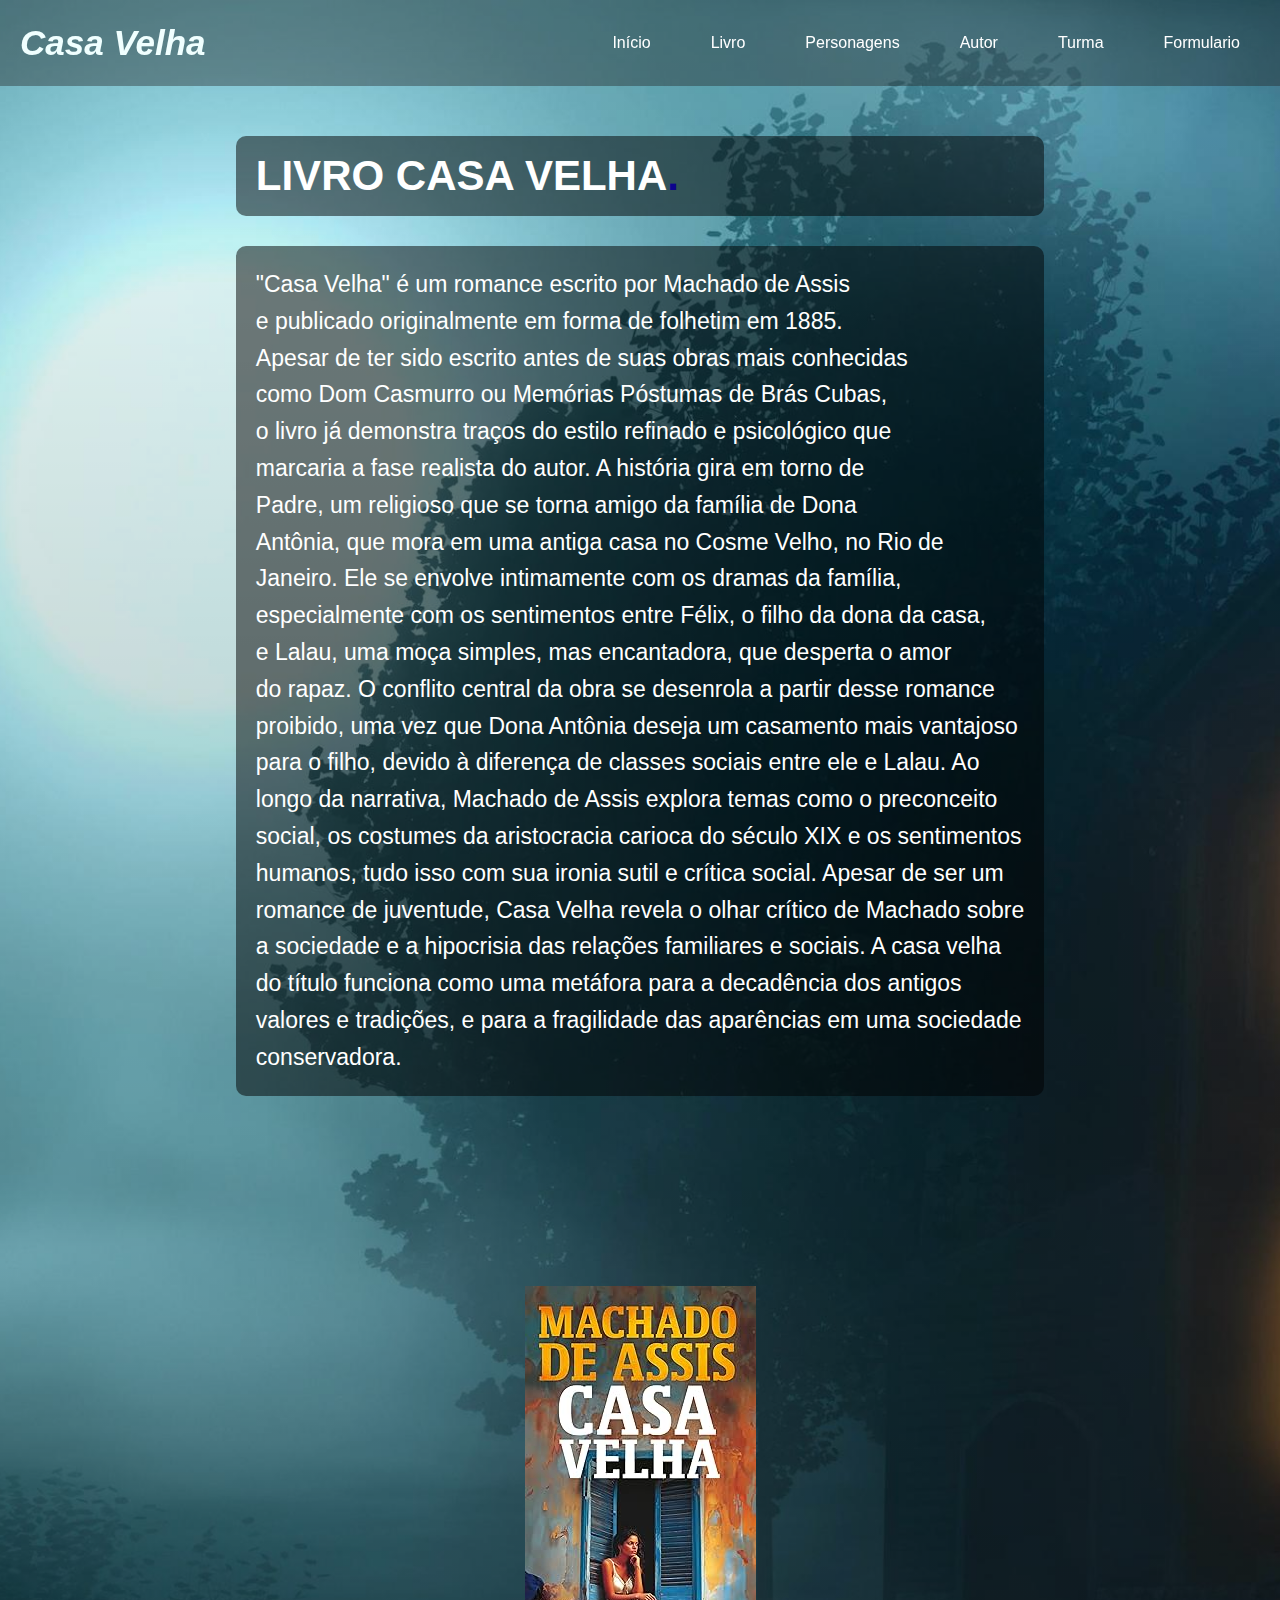
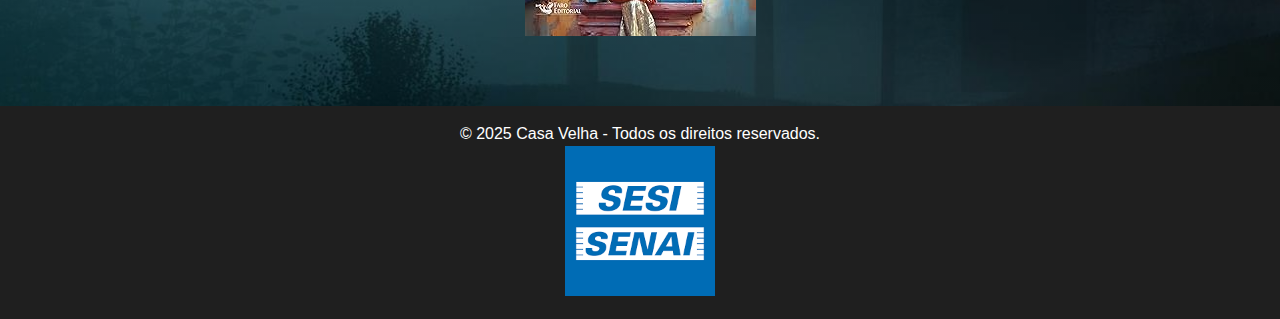
<file: index.html>
<!DOCTYPE html>
<html lang="pt-BR">
<head>
    <meta name="viewport" content="width=device-width, initial-scale=1.0">
    <link rel="stylesheet" href="style.css">
    <meta charset="UTF-8" />
    <meta name="viewport" content="width=device-width, initial-scale=1.0"/>
    <title>Casa Velha</title>
    <link rel="stylesheet" href="style.css" />
</head>
<body>
    <header>
        <nav class="navbar">
            <div class="logo">Casa Velha</div>
            <button class="menu-toggle" aria-label="Abrir menu">☰</button>
            <ul class="nav-links">
                <li><a href="index.html">Início</a></li>
                <li><a href="livro.html">Livro</a></li>
                <li><a href="personagens.html">Personagens</a></li>
                <li><a href="autor.html">Autor</a></li>
                <li><a href="turma.html">Turma</a></li>
                <li><a href="formulario.html">Formulario</a></li>
            </ul>
        </nav>
    </header>

    <main>
        <section class="topo-do-site">
            <div class="interface">
                <div class="flex">
                    <div class="txt-topo-site">
                        <h1>LIVRO CASA VELHA<span>.</span></h1>
                        <p>"Casa Velha" é um romance escrito por Machado de Assis <br> e publicado
                             originalmente em forma de folhetim em 1885. <br>  Apesar de ter 
                             sido escrito antes de suas obras mais conhecidas <br> como Dom Casmurro
                              ou Memórias Póstumas de Brás Cubas, <br> o livro já demonstra traços
                               do estilo refinado e psicológico que <br> marcaria a fase realista do autor.
A história gira em torno de <br>Padre, um religioso que se torna amigo da família de Dona <br>
 Antônia, que mora em uma antiga casa no Cosme Velho, no Rio de <br> Janeiro. Ele se envolve 
 intimamente com os dramas da família, <br> especialmente com os sentimentos entre Félix, o 
 filho da dona da casa, <br> e Lalau, uma moça simples, mas encantadora, que desperta o amor <br> do rapaz.
O conflito central da obra se desenrola a partir desse romance <br>proibido, uma vez que
 Dona Antônia deseja um casamento mais vantajoso <br> para o filho, devido à diferença de 
 classes sociais entre ele e Lalau. Ao <br>longo da narrativa, Machado de Assis explora temas como o preconceito<br> social, os costumes da aristocracia 
 carioca do século XIX e os sentimentos <br> humanos, tudo isso com sua ironia sutil e crítica social.
Apesar de ser um <br> romance de juventude, Casa Velha revela o olhar crítico de Machado 
sobre <br>a sociedade e a hipocrisia das relações familiares e sociais. A casa velha <br> do título funciona como uma metáfora para a decadência dos 
antigos <br> valores e tradições, 
e para a fragilidade das aparências em uma sociedade <br> conservadora.</p>
                    </div><!--txt-topo-site-->

                    <div class="img-topo-site">
                        <img src="pessoa.png" alt="">
                    </div><!--img-topo-site-->
                </div><!--flex-->
            </div><!--interface-->
        </section><!--topo-do-site-->
    </main>

    <footer>
        <p>© 2025 Casa Velha - Todos os direitos reservados.</p>
        <img src="sesisenai.png" alt="Logo do SESI SENAI" style="width: 150px; height: auto;">
    </footer>

    <script src="menu.js"></script>

</body>
</html>
</file>
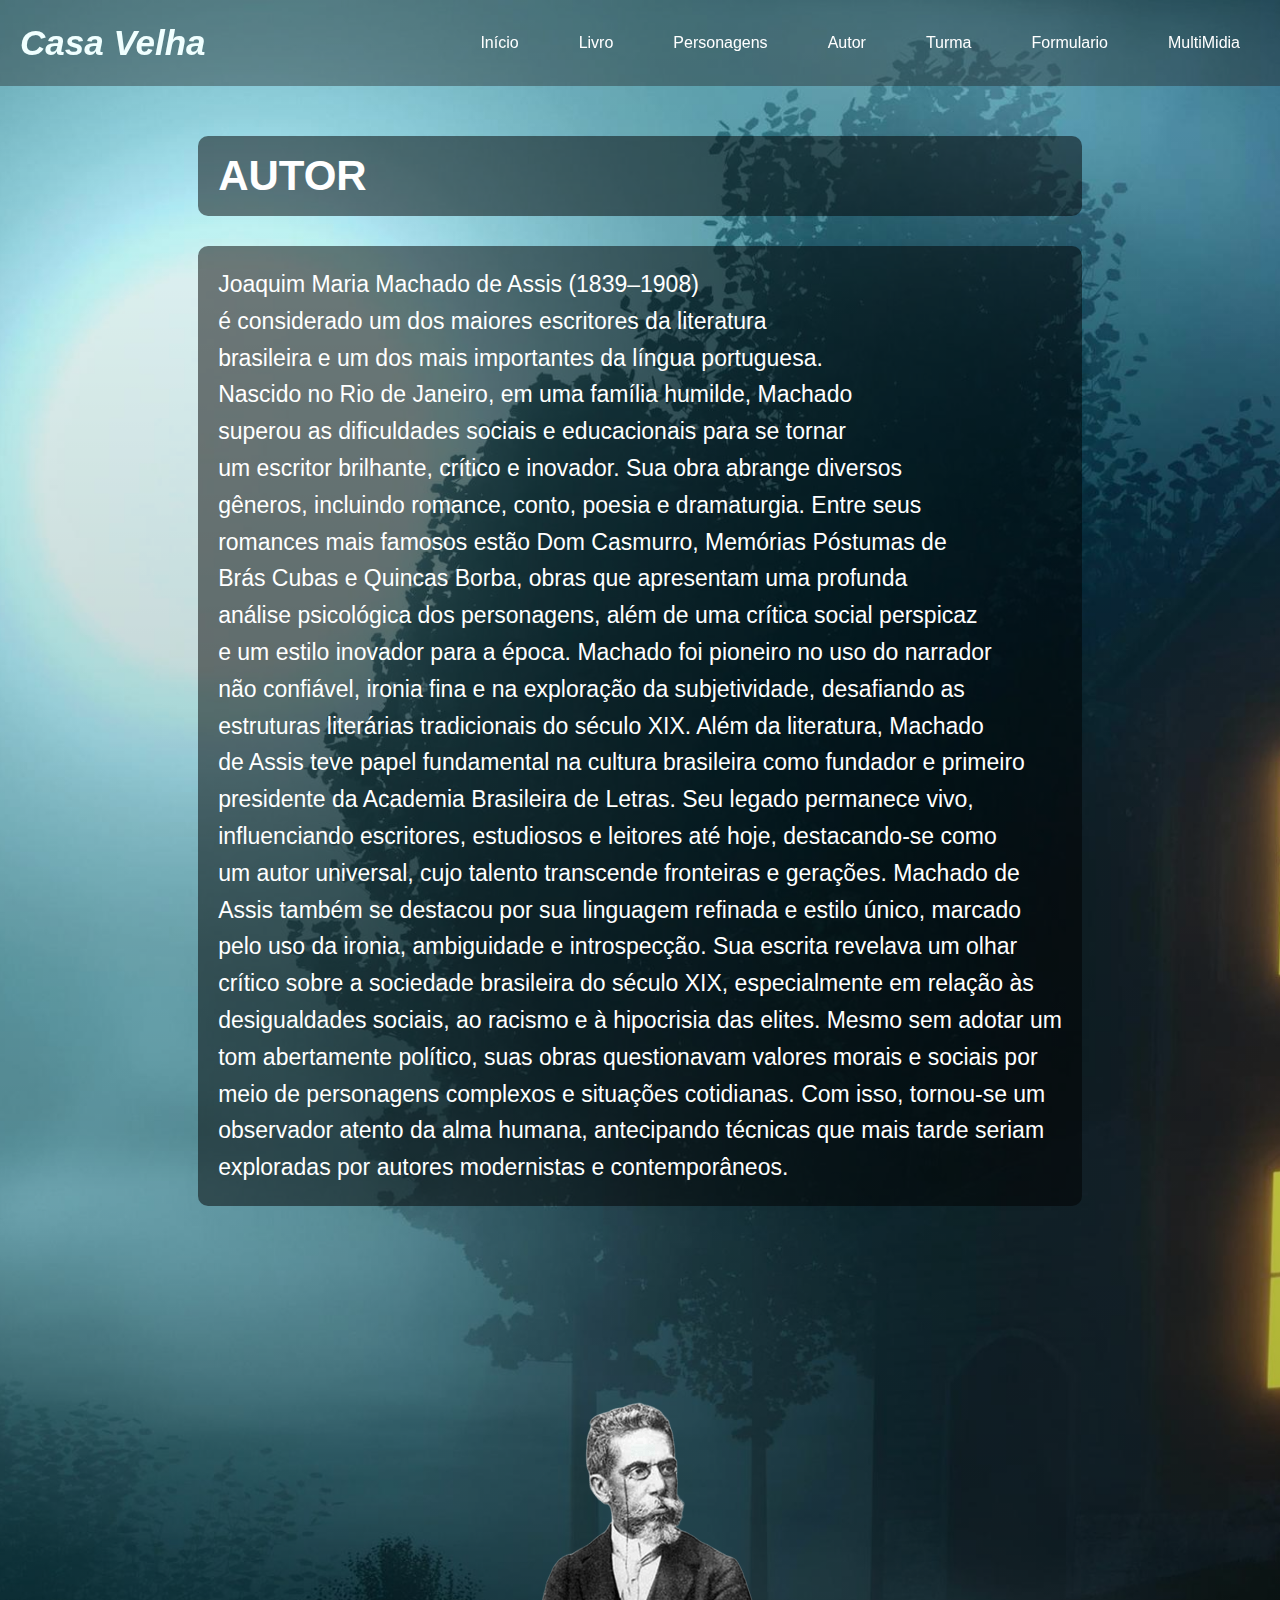
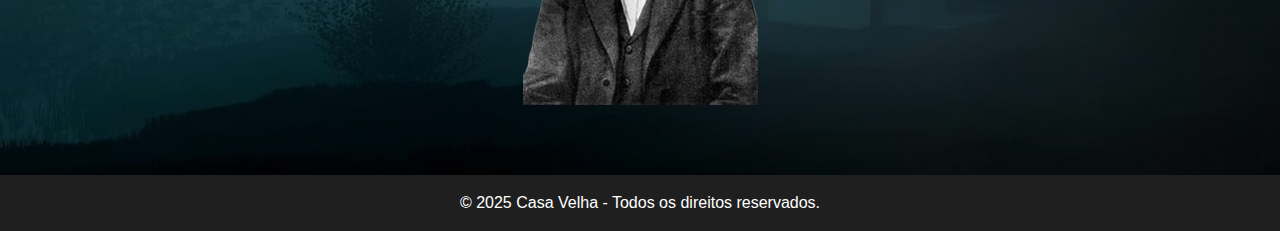
<file: autor.html>
<!DOCTYPE html>
<html lang="pt-BR">
<head>
    <meta name="viewport" content="width=device-width, initial-scale=1.0">
<link rel="stylesheet" href="style.css">
  <meta charset="UTF-8" />
  <meta name="viewport" content="width=device-width, initial-scale=1.0"/>
  <title>Leitor de PDF</title>
  <link rel="stylesheet" href="style.css" />
</head>
<body>
    <header>
  <nav class="navbar">
    <div class="logo">Casa Velha</div>
    <button class="menu-toggle" aria-label="Abrir menu">☰</button>
    <ul class="nav-links">
      <li><a href="index.html">Início</a></li>
      <li><a href="livro.html">Livro</a></li>
      <li><a href="personagens.html">Personagens</a></li>
      <li><a href="autor.html">Autor</a></li>
      <li><a href="turma.html">Turma</a></li>
      <li><a href="formulario.html">Formulario</a></li>
      <li><a href="multimidia.html">MultiMidia</a></li>
    </ul>
  </nav>
</header>
    </div>

    <main>
        <section class="topo-do-site">
            <div class="interface">
                <div class="flex">
                    <div class="txt-topo-site">
                        <h1>AUTOR</h1>
                        <p>Joaquim Maria Machado de Assis (1839–1908) <br>
                            é considerado um dos maiores escritores da
                             literatura <br> brasileira e um dos mais importantes
                              da língua portuguesa.<br> Nascido no Rio de Janeiro,
                               em uma família humilde, Machado <br> superou as
                                dificuldades sociais e educacionais para se
                                 tornar<br> um escritor brilhante, crítico e inovador.
Sua obra abrange diversos <br> gêneros, incluindo romance, conto, poesia e dramaturgia.
 Entre seus <br> romances mais famosos estão Dom Casmurro, Memórias Póstumas de <br> Brás Cubas
  e Quincas Borba, obras que apresentam uma profunda <br>análise psicológica dos
   personagens, além de uma crítica social perspicaz <br> e um estilo inovador para 
   a época. Machado foi pioneiro no uso do narrador<br> não confiável, ironia fina 
   e na exploração da subjetividade, desafiando as<br> estruturas literárias tradicionais
    do século XIX.
Além da literatura, Machado <br>de Assis teve papel fundamental na cultura 
brasileira como fundador e primeiro <br> presidente da Academia Brasileira de Letras.
 Seu legado permanece vivo, <br> influenciando escritores, estudiosos e leitores até
  hoje, destacando-se como<br> um autor universal, cujo talento transcende fronteiras
   e gerações. Machado de <br> Assis também se destacou por sua linguagem refinada e estilo único,
    marcado<br> pelo uso da ironia, ambiguidade e introspecção. Sua escrita revelava um olhar <br>
     crítico sobre a sociedade brasileira do século XIX, especialmente em relação às <br>
     desigualdades sociais, ao racismo e à hipocrisia das elites. Mesmo sem adotar um<br> tom 
     abertamente político, suas obras questionavam valores morais e sociais por<br> meio de personagens 
     complexos e situações cotidianas. Com isso, tornou-se um<br> observador atento da alma
      humana, antecipando técnicas que mais tarde seriam <br> exploradas por autores modernistas
       e contemporâneos.








</p>
                    </div><!--txt-topo-site-->

                    <div class="img-topo-site">
                        <img src="machado.png" alt="">
                    </div><!--img-topo-site-->
                </div><!--flex-->
            </div><!--interface-->
        </section><!--topo-do-site-->
    </main>
    <footer>
  <p>© 2025 Casa Velha - Todos os direitos reservados.</p>
</footer>

<script src="menu.js"></script>

</body>
</html>
</file>
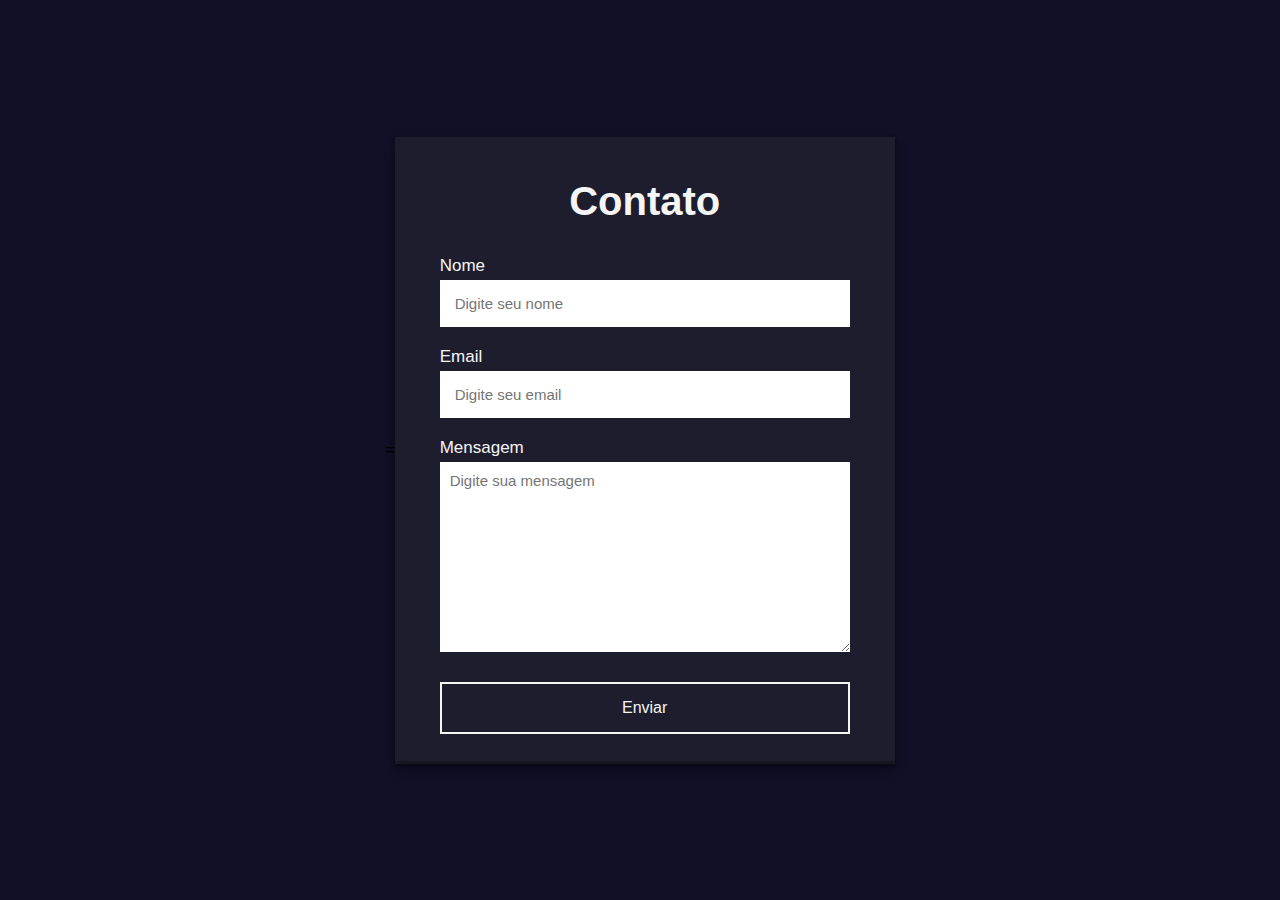
<file: formulario.html>
=<!DOCTYPE html>
<html lang="en">
<head>
    <meta charset="UTF-8">
    <meta http-equiv="X-UA-Compatible" content="IE=edge">
    <meta name="viewport" content="width=device-width, initial-scale=1.0">
    <link rel="stylesheet" href="style2.css">
    <title>Formulário</title>
</head>
<body>
    <section>
        <h2>Contato</h2>
        <form action="https://api.staticforms.xyz/submit" method="post">
            <label>Nome</label>
            <input type="text" name="name" placeholder="Digite seu nome" autocomplete="off" required>
            <label>Email</label>
            <input type="email" name="email" placeholder="Digite seu email" autocomplete="off" required>
            <label>Mensagem</label>
            <textarea name="message" cols="30" rows="10" placeholder="Digite sua mensagem" required></textarea>
            <button type="submit">Enviar</button>

            <input type="hidden" name="accessKey" value="sf_bejna5kjhg46hgibjme2nfk2">
            <input type="hidden" name="redirectTo" value="https://ohenriquediego.github.io/testesite/obrigado.html">
        </form>
    </section>
</body>
</html>
</file>
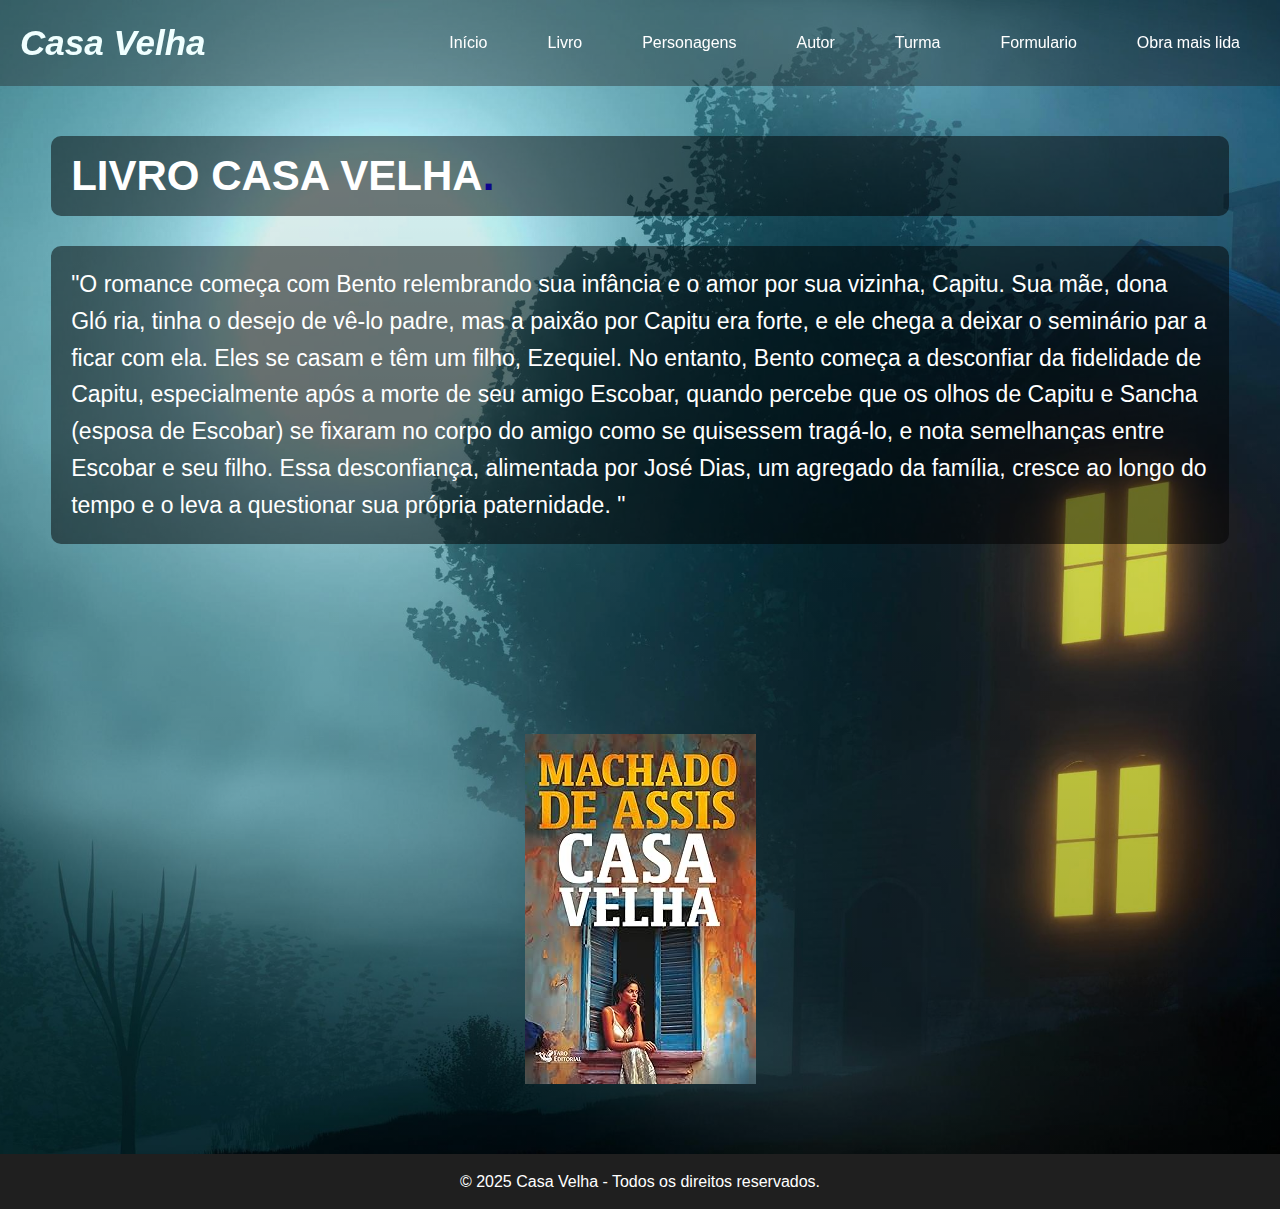
<file: obra.html>
<!DOCTYPE html>
<html lang="pt-BR">
<head>
    <meta name="viewport" content="width=device-width, initial-scale=1.0">
<link rel="stylesheet" href="style.css">
  <meta charset="UTF-8" />
  <meta name="viewport" content="width=device-width, initial-scale=1.0"/>
  <title>Casa Velha</title>
  <link rel="stylesheet" href="style.css" />
</head>
<body>
    <header>
  <nav class="navbar">
    <div class="logo">Casa Velha</div>
    <button class="menu-toggle" aria-label="Abrir menu">☰</button>
    <ul class="nav-links">
      <li><a href="index.html">Início</a></li>
      <li><a href="livro.html">Livro</a></li>
      <li><a href="personagens.html">Personagens</a></li>
      <li><a href="autor.html">Autor</a></li>
      <li><a href="turma.html">Turma</a></li>
      <li><a href="formulario.html">Formulario</a></li>
      <li><a href="obra.html">Obra mais lida</a></li>
    </ul>
  </nav>
</header>
    <nav>
        </div>
    </nav>
</div>
    </div>

    <main>
        <section class="topo-do-site">
            <div class="interface">
                <div class="flex">
                    <div class="txt-topo-site">
                        <h1>LIVRO CASA VELHA<span>.</span></h1>
                        <p>"O romance começa com Bento relembrando sua infância e o amor por sua vizinha, Capitu. Sua mãe, dona Gló
                          ria, tinha o desejo de vê-lo padre, mas a paixão por Capitu era forte, e ele chega a deixar o seminário par
                          a ficar com ela. Eles se casam e têm um filho, Ezequiel. No entanto, Bento começa a desconfiar da fidelidade de Capitu, especialmente após a morte de seu amigo Escobar, quando percebe que os olhos de Capitu e Sancha (esposa de Escobar) se fixaram no corpo do amigo como se quisessem tragá-lo, e nota semelhanças entre Escobar e seu
                          filho. Essa desconfiança, alimentada por José Dias, um agregado da família, cresce ao longo do tempo 
                          e o leva a questionar sua própria paternidade. "</p>
                    </div><!--txt-topo-site-->

                    <div class="img-topo-site">
                        <img src="pessoa.png" alt="">
                    </div><!--img-topo-site-->
                </div><!--flex-->
            </div><!--interface-->
        </section><!--topo-do-site-->
    </main>
</script>
<footer>
  <p>© 2025 Casa Velha - Todos os direitos reservados.</p>
</footer>

<script src="menu.js"></script>

</body>
</html>
</file>
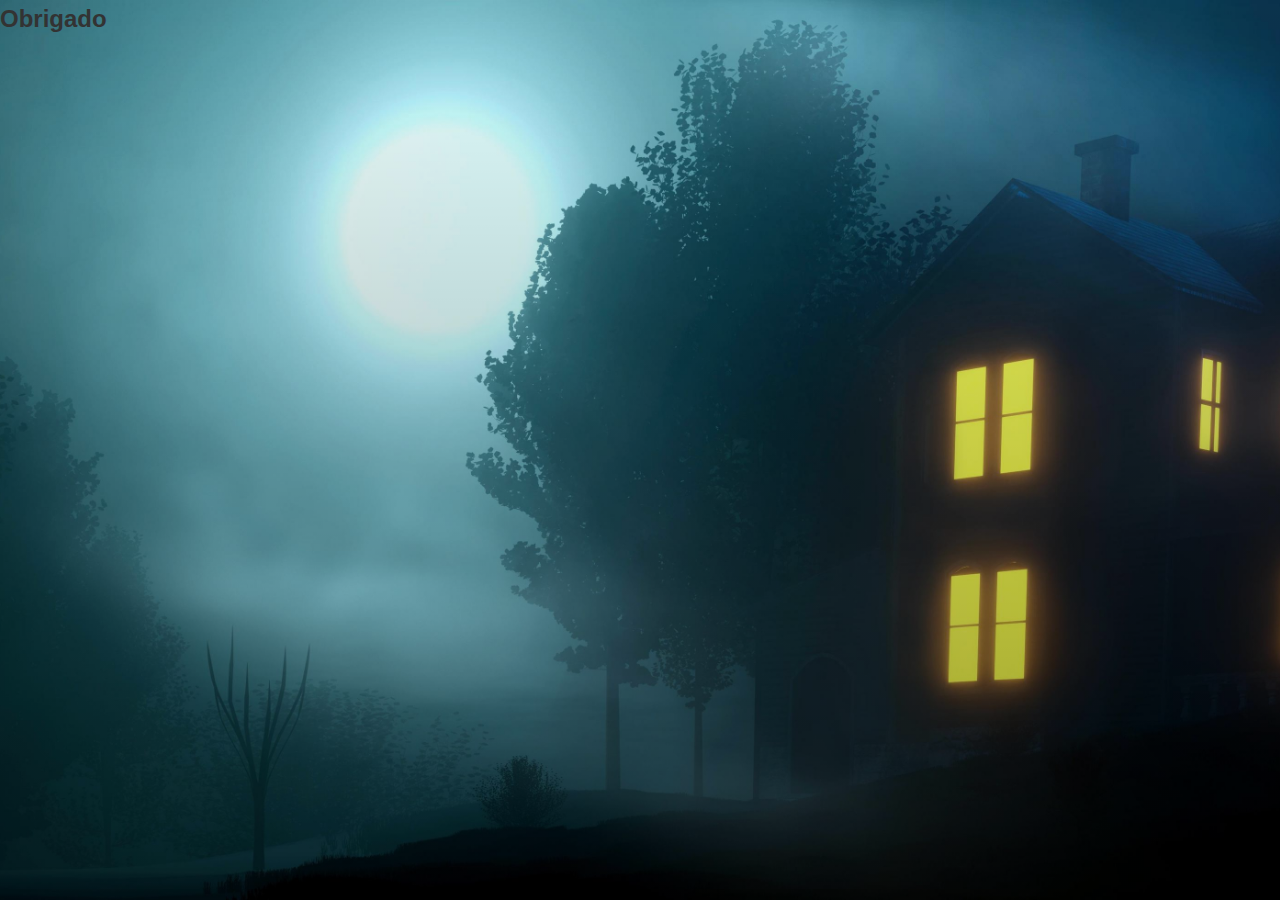
<file: obrigado.html>
<!DOCTYPE html>
<html lang="en">
  <head>
    <meta charset="UTF-8" />
    <meta http-equiv="X-UA-Compatible" content="IE=edge" />
    <meta name="viewport" content="width=device-width, initial-scale=1.0" />
    <title>Obrigado</title>
    <link rel="stylesheet" href="style.css" />
  </head>
  <body>
    <h2>Obrigado</h2>
  </body>
</html>
</file>
<file: style.css>
*{
    margin: 0;
    padding: 0;
    box-sizing: border-box;
}
body{
    background-image: linear-gradient(#00000001,#00000063), url(bg.jpg);
    background-position: center;
    background-size: cover;
    background-repeat: no-repeat;
    min-height: 100vh;
}
.container{
    max-width: 1400px;
    padding: 3%;
    margin: 0 auto;
}
nav{
    display: flex;
    align-items: center;
    justify-content: space-between;
}
nav .logo{
    font-size: 35px;
    font-style: italic;
    color: azure;
    font-weight: bold;
}
nav ul{
    list-style: none;
}
nav ul li{
    display: inline-block;
}
nav ul li a{
    padding: 10px 20px;
    text-decoration: none;
    font-size: 19px;
    color: azure;
    border-radius: 30px;
    transition: 0.6s;
    font-size: 19px;
}
nav ul li a:hover{
    background-color: rgba(0, 255, 255, 0.192); /* aqua translúcido */
    transition: background-color 0.6s;
}

.flex{
    display: flex;
    flex-wrap: wrap;
    gap: 20px;
    justify-content: center;
}

/* ESTILO DO TOPO DO SITE */
section.topo-do-site{
    padding: 50px 4%;
}

section.topo-do-site .flex{
    align-items: center;
    justify-content: center;
    gap: 140px;
}

.topo-do-site h1{
    color: white;
    font-size: 42px;
    line-height: 40px;
    background-color: rgba(0, 0, 0, 0.5); /* preto com 50% de opacidade */
    padding: 20px;
    border-radius: 10px;
}

.topo-do-site .txt-topo-site h1 span{
    color: #0d048d;
}

.topo-do-site .txt-topo-site p{
    font-size: 23px;
    color: white;
    margin: 30px 0;
    background-color: rgba(0, 0, 0, 0.5); /* preto com 50% de opacidade */
    padding: 20px;
    border-radius: 10px;

}

.topo-do-site .img-topo-site img{
    position: relative;
    animation: flutuar 2s ease-in-out infinite alternate;
}



@keyframes flutuar{
    0%{
        top: 0;
    }
    100%{
        top: 30px;
    }
}

/* ESTILO DO PERSONAGENS */
section.personagens{
    padding: 80px 4%;
}

section.personagens .flex{
    justify-content: space-around;
}

.img-port{
    width: 360px;
    height: 460px;
    background-size: cover;
    background-position: 100% 0;
    transition: 7s;
    cursor: pointer;
    border-radius: 40px;
    position: relative;
}

.img-port:hover{
    background-position: 100% 100%;
}

.overlay{
    position: absolute;
    top: 0;
    left: 0;
    width: 100%;
    height: 100%;
    background-color: #00000093;
    border-radius: 40px;
    display: flex;
    align-items: center;
    justify-content: center;
    font-size: 24px;
    font-weight: 600;
    color: white;
    opacity: 0;
    transition: .5s;
}

.overlay:hover{
    opacity: 1;
}

.pdf-container{
    align-items: center;
    justify-content: center;
    display: flex;
}

/* RESET BÁSICO */
* {
  margin: 0;
  padding: 0;
  box-sizing: border-box;
}

body {
  font-family: Arial, sans-serif;
  line-height: 1.6;
  color: #333;
}

/* ===== NAVBAR ===== */
.navbar {
  display: flex;
  justify-content: space-between;
  align-items: center;
  background: #1f1f1f63;
  color: #fff;
  padding: 15px 20px;
  position: sticky;
  top: 0;
  z-index: 100;
}

.logo {
  font-size: 20px;
  font-weight: bold;
}

.nav-links {
  list-style: none;
  display: flex;
  gap: 20px;
}

.nav-links li a {
  color: white;
  text-decoration: none;
  font-size: 16px;
  transition: color 0.3s;
}

.nav-links li a:hover {
  color: #ffffffbe;
}

.menu-toggle {
  display: none;
  font-size: 28px;
  background: none;
  border: none;
  color: white;
  cursor: pointer;
}

/* ===== CONTEÚDO ===== */
main.conteudo {
  max-width: 1200px;
  margin: 20px auto;
  padding: 20px;
  text-align: center;
}

main img {
  max-width: 100%;
  height: auto;
  margin-top: 20px;
  display: block;
}

/* ===== RODAPÉ ===== */
footer {
  text-align: center;
  padding: 15px;
  background: #1f1f1f;
  color: #fff;
  margin-top: 20px;
}

/* ======== MEDIA QUERIES ======== */

/* Tablets e abaixo */
@media (max-width: 768px) {
    
  .nav-links {
    position: absolute;
    top: 60px;
    right: 0;
    background: #1f1f1f;
    flex-direction: column;
    width: 200px;
    max-height: 0;
    overflow: hidden;
    padding: 0 15px;
    border-bottom-left-radius: 12px;
    box-shadow: 0 0 0 transparent;
    transition: max-height 0.4s ease, box-shadow 0.4s ease, padding 0.4s ease;
  }

  .menu-toggle {
    display: block;
  }

  .nav-links.show {
    max-height: 500px;
    padding: 15px;
    box-shadow: 0 4px 10px rgba(0, 0, 0, 0.4);
    animation: slideDown 0.4s ease forwards;
  }

  .nav-links li {
    margin: 10px 0;
    text-align: right;
  }
}




/* Oculta o PDF por padrão */
.pdf-mobile {
  display: none;
}

/* Exibe apenas em celulares */
@media (max-width: 768px) {
  .pdf-mobile {
    display: block;
    width: 100%;
    height: 100vh;
  }

  .pdf-mobile iframe {
    width: 100%;
    height: 100%;
    border: none;
  }
}

.nav-links {
  position: absolute;
  top: 60px;
  right: 0;
  background: rgba(155, 12, 12, 0.918);
  flex-direction: column;
  width: 200px;
  max-height: 0;
  overflow: hidden;
  padding: 0 15px;
  border-bottom-left-radius: 12px;
  box-shadow: 0 0 0 transparent;
  transition: max-height 0.4s ease, box-shadow 0.4s ease, padding 0.4s ease;
}

/* Quando aberto: */
.nav-links.show {
  max-height: 500px; /* altura suficiente para mostrar todo o menu */
  padding: 15px;
  box-shadow: 0 4px 10px rgba(0, 0, 0, 0.4);
  animation: slideDown 0.4s ease forwards;
}

/* Animação de deslizar para baixo */
@keyframes slideDown {
  from {
    transform: translateY(-20px);
    opacity: 0;
  }
  to {
    transform: translateY(0);
    opacity: 1;
  }
}

@media (min-width: 769px) {
  .nav-links {
    display: flex !important;
    position: static !important;
    flex-direction: row !important;
    max-height: none !important;
    overflow: visible !important;
    padding: 0 !important;
    background: transparent !important;
    box-shadow: none !important;
    gap: 20px;
      flex-wrap: wrap;
  flex: 1;
  justify-content: flex-end;

  }

  .nav-links li {
    margin: 0;
  }

  .menu-toggle {
    display: none !important;
  }
}

/*FORMULARIO*/
</file>
<file: style2.css>
*{
    margin: 0;
    padding: 0;
    box-sizing: border-box;
    font-family: sans-serif;
}
body{
    display: flex;
    align-items: center;
    justify-content: center;
    min-height: 100vh;
    background: #101026;
}
section{
    display: flex;
    align-items: center;
    justify-content: center;
    flex-direction: column;
    padding: 10px 45px;
    background: #1d1d2e;
    width: 500px;
    box-shadow: rgba(0, 0, 0, 0.4) 0px 2px 4px, rgba(0, 0, 0, 0.3) 0px 7px 13px -3px, rgba(0, 0, 0, 0.2) 0px -3px 0px inset;
}
section h2{
    color: #f5f5f5;
    font-size: 2.5rem;
    margin: 2rem;
}
section form{
    display: flex;
    flex-direction: column;
    width: 100%;
}
form label{
    color: #f5f5f5;
    font-size: 17px;
    margin-bottom: 4px;
}
form input{
    padding: 15px;
    outline: none;
    border: 0;
    margin-bottom: 20px;
    font-size: 15px;
    transition: all 0.5s;
}
form input:focus{
    border-radius: 16px;
}
form textarea{
    padding: 10px;
    outline: none;
    border: 0;
    font-size: 15px;
    margin-bottom: 30px;
    transition: all 0.5s;
}
form textarea:focus{
    border-radius: 16px;
}
form button{
    padding: 15px;
    cursor: pointer;
    font-size: 16px;
    background: transparent;
    border: 2px solid #f5f5f5;
    color: #f5f5f5;
    transition: all 1s;
    margin-bottom: 20px;
}
form button:hover{
    background: #f5f5f5;
    color: #101026;
    border-radius: 16px;
}

/*Página do Obrigado*/

.main{
   display: flex;
   align-items: center;
   justify-content: center;
   min-height: 100vh;
   background: #101026;
   flex-direction: column;
}
.text{
    font-size: 45px;
    color: #f5f5f5;
    margin-bottom: 30px;
}
.paragrafo{
    color: #f5f5f5;
    margin-bottom: 50px;
}
.btn{
    padding: 15px 55px;
    background: #f5f5f5;
    text-decoration: none;
    color: #101026;
    font-size: 18px;
    transition: all 0.5s;
}
.btn:hover{
    border-radius: 16px;
}
</file>
